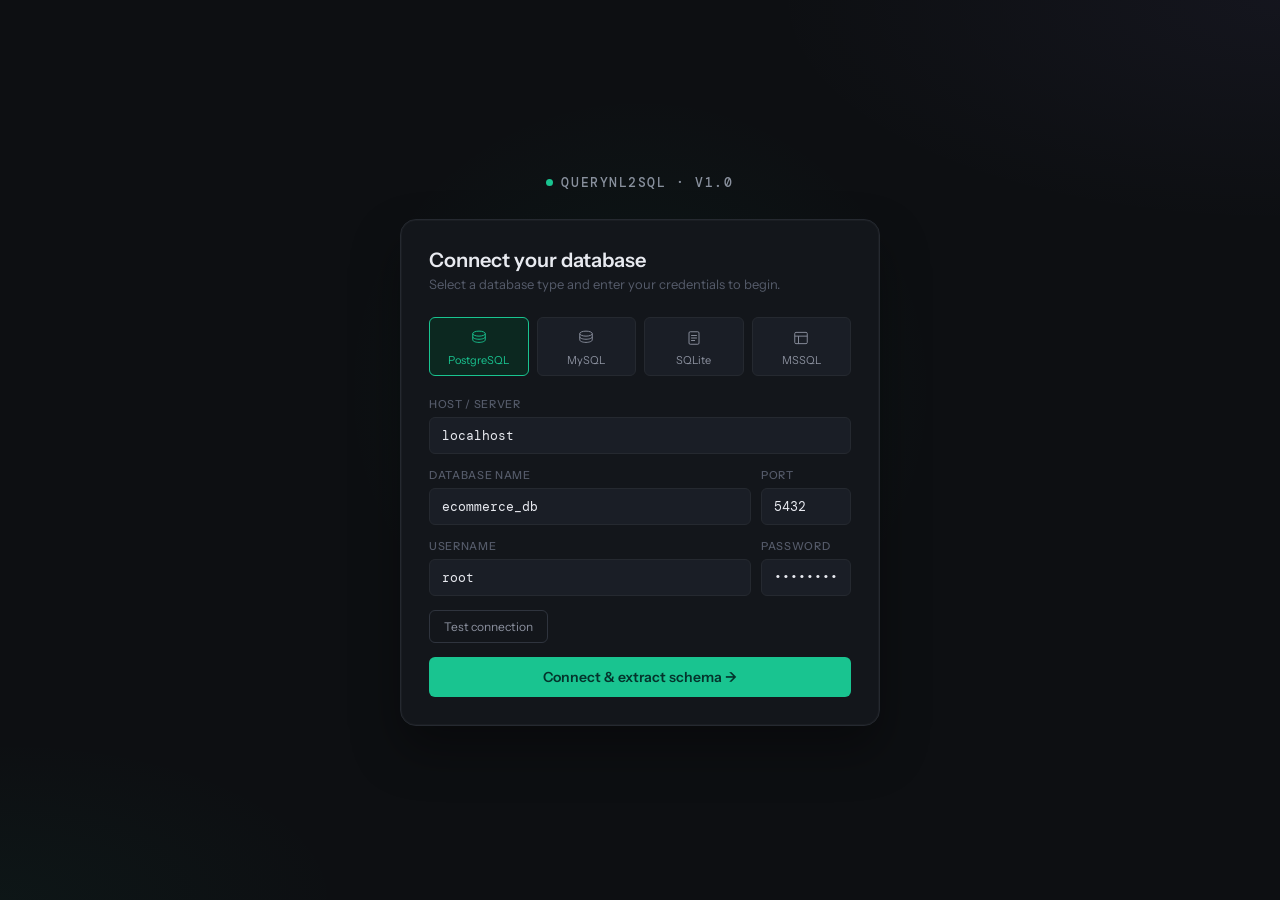
<file: frontend/querynl2sql (1).html>
<!DOCTYPE html>
<html lang="en">
<head>
<meta charset="UTF-8"/>
<meta name="viewport" content="width=device-width, initial-scale=1.0"/>
<meta name="theme-color" content="#0d0f12"/>
<title>QueryNL2SQL</title>
<link href="https://fonts.googleapis.com/css2?family=DM+Mono:ital,wght@0,300;0,400;0,500;1,400&family=Instrument+Sans:wght@400;500;600&display=swap" rel="stylesheet"/>
<style>
  :root {
    --bg:       #0d0f12;
    --surface:  #13161b;
    --surface2: #1a1e26;
    --border:   #252930;
    --border2:  #2f343e;
    --teal:     #19c490;
    --teal-dim: #0f7a59;
    --teal-bg:  #0c2820;
    --purple:   #9b87f5;
    --purple-bg:#1a1630;
    --text:     #e8eaf0;
    --text2:    #8b909e;
    --text3:    #555b6a;
    --amber:    #f0c060;
    --amber-bg: #221c0a;
    --red:      #f06060;
    --red-bg:   #200f0f;
    --mono:     'DM Mono', monospace;
    --sans:     'Instrument Sans', sans-serif;
    --radius:   10px;
    --radius-sm:6px;
  }
  *, *::before, *::after { box-sizing: border-box; margin: 0; padding: 0; }
  html, body { height: 100%; background: var(--bg); color: var(--text); font-family: var(--sans); font-size: 14px; }
  html { scroll-behavior: smooth; }
  button { cursor: pointer; font-family: var(--sans); }
  input, select, textarea { font-family: var(--mono); }
  :focus-visible {
    outline: 2px solid var(--teal);
    outline-offset: 2px;
  }
  button:focus:not(:focus-visible), input:focus:not(:focus-visible), textarea:focus:not(:focus-visible) {
    outline: none;
  }

  /* Themed scrollbars */
  * { scrollbar-width: thin; scrollbar-color: var(--border2) var(--surface2); }
  *::-webkit-scrollbar { width: 8px; height: 8px; }
  *::-webkit-scrollbar-track { background: var(--surface2); border-radius: 4px; }
  *::-webkit-scrollbar-thumb { background: var(--border2); border-radius: 4px; }
  *::-webkit-scrollbar-thumb:hover { background: var(--text3); }

  @media (prefers-reduced-motion: reduce) {
    html { scroll-behavior: auto; }
    .fade-in, .fade-in-2, .fade-in-3, .fade-in-4, .fade-in-5 { animation: none !important; opacity: 1 !important; transform: none !important; }
    .conn-card { animation: none !important; opacity: 1 !important; transform: none !important; }
    .tbl-chip:hover, .schema-card:hover { transform: none; }
  }

  /* ───── SCREENS ───── */
  .screen { display: none; height: 100vh; }
  .screen.active { display: flex; }

  /* ══════════════════════════════════════
     SCREEN 1 — DB CONNECT
  ══════════════════════════════════════ */
  #s-connect {
    align-items: center;
    justify-content: center;
    flex-direction: column;
    gap: 2rem;
    background: var(--bg);
    position: relative;
    overflow: hidden;
  }
  #s-connect::before {
    content: '';
    position: absolute;
    width: 600px; height: 600px;
    border-radius: 50%;
    background: radial-gradient(circle, rgba(25,196,144,0.06) 0%, transparent 70%);
    top: 50%; left: 50%;
    transform: translate(-50%, -60%);
    pointer-events: none;
  }
  #s-connect::after {
    content: '';
    position: absolute;
    inset: 0;
    background:
      radial-gradient(ellipse 80% 50% at 100% 0%, rgba(155,135,245,0.05) 0%, transparent 50%),
      radial-gradient(ellipse 60% 40% at 0% 100%, rgba(25,196,144,0.04) 0%, transparent 45%);
    pointer-events: none;
  }
  .brand {
    font-family: var(--mono);
    font-size: 13px;
    font-weight: 500;
    color: var(--text2);
    letter-spacing: .12em;
    text-transform: uppercase;
    display: flex; align-items: center; gap: 8px;
  }
  .brand-dot { width: 7px; height: 7px; border-radius: 50%; background: var(--teal); }

  .conn-card {
    background: var(--surface);
    border: 1px solid var(--border);
    border-radius: 16px;
    padding: 2rem;
    width: 100%; max-width: 480px;
    position: relative; z-index: 1;
    box-shadow: 0 24px 48px rgba(0,0,0,.35), 0 0 0 1px rgba(255,255,255,.03) inset;
  }
  .conn-title { font-size: 20px; font-weight: 600; color: var(--text); margin-bottom: 4px; }
  .conn-sub   { font-size: 13px; color: var(--text3); margin-bottom: 1.75rem; }

  .db-grid { display: grid; grid-template-columns: repeat(4, 1fr); gap: 8px; margin-bottom: 1.5rem; }
  .db-btn {
    padding: 10px 6px 8px;
    border: 1px solid var(--border);
    border-radius: var(--radius-sm);
    background: var(--surface2);
    color: var(--text2);
    font-size: 11px;
    font-family: var(--sans);
    text-align: center;
    transition: all .15s;
    display: flex; flex-direction: column; align-items: center; gap: 5px;
  }
  .db-btn svg { width: 20px; height: 20px; }
  .db-btn:hover { border-color: var(--border2); color: var(--text); }
  .db-btn.active { border-color: var(--teal); background: var(--teal-bg); color: var(--teal); }

  .field { margin-bottom: 1rem; }
  .field label { display: block; font-size: 11px; font-weight: 500; color: var(--text3); letter-spacing: .06em; text-transform: uppercase; margin-bottom: 6px; }
  .field input {
    width: 100%; padding: 9px 12px;
    background: var(--surface2); border: 1px solid var(--border);
    border-radius: var(--radius-sm); color: var(--text); font-size: 13px;
    outline: none; transition: border-color .15s;
  }
  .field input:focus { border-color: var(--teal); }
  .field input::placeholder { color: var(--text3); }
  .two-col { display: grid; grid-template-columns: 1fr 90px; gap: 10px; }

  .test-row { display: flex; align-items: center; gap: 10px; margin-bottom: 1rem; }
  .test-btn {
    padding: 8px 14px; border: 1px solid var(--border2);
    border-radius: var(--radius-sm); background: transparent;
    color: var(--text2); font-size: 12px; transition: all .15s;
  }
  .test-btn:hover { border-color: var(--teal); color: var(--teal); }
  .conn-status {
    display: none; align-items: center; gap: 6px;
    font-size: 12px; color: var(--teal); font-family: var(--mono);
  }
  .conn-status.err { color: var(--red); }
  .conn-status.show { display: flex; }
  .status-dot { width: 6px; height: 6px; border-radius: 50%; background: currentColor; }
  @keyframes blink { 0%,100%{opacity:1} 50%{opacity:.3} }
  .status-dot.pulse { animation: blink 1.2s infinite; }

  .connect-btn {
    width: 100%; padding: 11px;
    background: var(--teal); color: #04342C;
    border: none; border-radius: var(--radius-sm);
    font-size: 14px; font-weight: 600; font-family: var(--sans);
    transition: background .15s;
  }
  .connect-btn:hover { background: #15b080; }

  /* ══════════════════════════════════════
     SCREEN 2 — LOADING
  ══════════════════════════════════════ */
  #s-loading {
    flex-direction: column;
    align-items: center; justify-content: center; gap: 2rem;
    background: var(--bg);
  }
  .loading-title { font-size: 16px; font-weight: 500; color: var(--text); }
  .loading-sub   { font-size: 13px; color: var(--text2); font-family: var(--mono); }
  .pipeline-progress { display: flex; flex-direction: column; gap: 10px; width: 320px; }
  .pp-step {
    display: flex; align-items: center; gap: 12px;
    padding: 10px 14px; border-radius: var(--radius-sm);
    border: 1px solid var(--border);
    background: var(--surface);
    font-size: 13px; color: var(--text3);
    transition: all .4s;
  }
  .pp-step.done  { border-color: var(--teal-dim); color: var(--teal); background: var(--teal-bg); }
  .pp-step.doing { border-color: var(--border2); color: var(--text); }
  .pp-icon { width: 16px; height: 16px; flex-shrink: 0; }
  .spinner {
    width: 16px; height: 16px; border-radius: 50%;
    border: 2px solid var(--border2); border-top-color: var(--teal);
    animation: spin .7s linear infinite; flex-shrink: 0;
  }
  @keyframes spin { to { transform: rotate(360deg); } }

  /* ══════════════════════════════════════
     SCREEN 3 — MAIN APP
  ══════════════════════════════════════ */
  #s-app { flex-direction: column; }

  /* TOPBAR */
  .topbar {
    display: flex; align-items: center; gap: 0;
    height: 48px; padding: 0 1.25rem;
    background: var(--surface); border-bottom: 1px solid var(--border);
    flex-shrink: 0;
  }
  .topbar-logo {
    font-family: var(--mono); font-size: 13px; font-weight: 500;
    color: var(--text); letter-spacing: .05em; margin-right: 1.5rem;
    display: flex; align-items: center; gap: 7px;
  }
  .topbar-logo .tl { color: var(--teal); }
  .nav-pills {
    display: flex; gap: 0; padding: 3px;
    background: var(--bg);
    border: 1px solid var(--border);
    border-radius: 8px;
  }
  .nav-pill {
    padding: 5px 14px; border-radius: 6px; font-size: 12px;
    font-weight: 500; color: var(--text2); border: none;
    background: transparent; transition: background .15s, color .15s; font-family: var(--sans);
  }
  .nav-pill:hover { color: var(--text); }
  .nav-pill.active { background: var(--surface2); color: var(--text); box-shadow: 0 1px 2px rgba(0,0,0,.2); }
  .topbar-right { margin-left: auto; display: flex; align-items: center; gap: 10px; }
  .db-badge {
    display: flex; align-items: center; gap: 6px;
    font-size: 11px; color: var(--text2); font-family: var(--mono);
    padding: 4px 10px; border: 1px solid var(--border);
    border-radius: 99px; background: var(--surface2);
  }
  .db-badge .dot { width: 6px; height: 6px; border-radius: 50%; background: var(--teal); }
  .disc-btn {
    font-size: 11px; color: var(--text3); padding: 4px 10px;
    border: 1px solid var(--border); border-radius: 6px;
    background: transparent; font-family: var(--sans);
    transition: all .15s;
  }
  .disc-btn:hover { border-color: var(--red); color: var(--red); }

  /* APP BODY */
  .app-body { display: grid; grid-template-columns: 220px 1fr; flex: 1; overflow: hidden; }

  /* SIDEBAR */
  .sidebar {
    border-right: 1px solid var(--border);
    background: var(--surface);
    display: flex; flex-direction: column;
    overflow-y: auto;
  }
  .side-section { padding: 1rem; border-bottom: 1px solid var(--border); }
  .side-section:last-child { border-bottom: none; flex: 1; }
  .side-label {
    font-size: 10px; letter-spacing: .1em; text-transform: uppercase;
    color: var(--text3); font-family: var(--mono); margin-bottom: 10px;
  }
  .pipe-list { display: flex; flex-direction: column; gap: 4px; }
  .pipe-li {
    display: flex; align-items: center; gap: 8px;
    font-size: 12px; padding: 6px 8px; border-radius: var(--radius-sm);
    color: var(--text3);
  }
  .pipe-li.done  { color: var(--teal); }
  .pipe-li.now   { color: var(--text); font-weight: 500; background: var(--surface2); }
  .pipe-li .pip-dot { width: 6px; height: 6px; border-radius: 50%; background: currentColor; flex-shrink:0; }

  .hist-list { display: flex; flex-direction: column; gap: 2px; }
  .hist-li {
    display: flex; align-items: flex-start; gap: 6px;
    padding: 7px 8px; border-radius: var(--radius-sm);
    font-size: 12px; color: var(--text2); cursor: pointer;
    transition: all .12s; line-height: 1.4;
  }
  .hist-li:hover { background: var(--surface2); color: var(--text); }
  .hist-li.active { background: var(--surface2); color: var(--text); border-left: 2px solid var(--teal); border-radius: 0 var(--radius-sm) var(--radius-sm) 0; }
  .htag {
    font-size: 9px; font-family: var(--mono); padding: 2px 5px;
    border-radius: 3px; font-weight: 500; flex-shrink: 0; margin-top: 1px;
  }
  .htag.srd { background: var(--teal-bg); color: var(--teal); }
  .htag.mrd { background: var(--purple-bg); color: var(--purple); }

  /* MAIN PANEL */
  .main-panel { display: flex; flex-direction: column; overflow: hidden; }

  /* PIPELINE BAR */
  .pipe-bar {
    display: flex; align-items: center; flex-shrink: 0;
    padding: 8px 1.25rem; border-bottom: 1px solid var(--border);
    background: var(--surface); gap: 0; overflow-x: auto;
  }
  .pb-step { display: flex; align-items: center; gap: 5px; font-size: 11px; font-family: var(--mono); color: var(--text3); white-space: nowrap; }
  .pb-step.done { color: var(--teal); }
  .pb-step.now  { color: var(--text); font-weight: 500; }
  .pb-dot { width: 5px; height: 5px; border-radius: 50%; background: currentColor; }
  .pb-arr { color: var(--border2); margin: 0 8px; font-size: 12px; }

  /* CONTENT */
  .content { flex: 1; overflow-y: auto; padding: 1.25rem; display: flex; flex-direction: column; gap: 1.25rem; }

  .sec-label-sm {
    font-size: 10px; letter-spacing: .1em; text-transform: uppercase;
    color: var(--text3); font-family: var(--mono); margin-bottom: 8px;
  }

  /* QUERY BUBBLE */
  .query-bubble {
    background: var(--surface2); border: 1px solid var(--border);
    border-radius: var(--radius); padding: 1rem;
  }
  .query-text { font-size: 15px; color: var(--text); line-height: 1.5; font-family: var(--sans); }
  .chip-row { display: flex; align-items: center; gap: 8px; flex-wrap: wrap; margin-top: 10px; }
  .chip {
    font-size: 11px; font-family: var(--mono); padding: 3px 9px;
    border-radius: 99px; font-weight: 500;
  }
  .chip.srd { background: var(--teal-bg); color: var(--teal); border: 1px solid var(--teal-dim); }
  .chip.mrd { background: var(--purple-bg); color: var(--purple); border: 1px solid #3d2f8a; }
  .chip.note { background: transparent; border: 1px solid var(--border); color: var(--text3); font-weight: 400; }

  /* TABLES MATCHED */
  .tables-wrap { display: flex; flex-wrap: wrap; gap: 8px; }
  .tbl-chip {
    background: var(--surface2); border: 1px solid var(--border);
    border-radius: var(--radius-sm); padding: 8px 12px;
    display: flex; flex-direction: column; gap: 3px;
    transition: border-color .15s, transform .15s, box-shadow .15s;
  }
  .tbl-chip:hover {
    border-color: var(--border2);
    transform: translateY(-1px);
    box-shadow: 0 4px 12px rgba(0,0,0,.2);
  }
  .tbl-name { font-size: 12px; font-weight: 500; color: var(--amber); font-family: var(--mono); }
  .tbl-cols { font-size: 11px; color: var(--text3); font-family: var(--mono); }

  /* SQL BOX */
  .sql-wrap { position: relative; }
  .sql-box {
    background: #080c0b; border: 1px solid var(--teal-dim);
    border-radius: var(--radius); padding: 1.1rem 1.25rem;
    overflow-x: auto;
  }
  .sql-box pre { font-family: var(--mono); font-size: 12.5px; line-height: 1.85; color: #9FE1CB; white-space: pre; }
  .kw   { color: #5DCAA5; font-weight: 500; }
  .tname{ color: #FAC775; }
  .val  { color: #F5C4B3; }
  .cmt  { color: #3a5a50; }
  .copy-btn {
    position: absolute; top: 10px; right: 10px;
    font-size: 11px; padding: 4px 10px; border-radius: var(--radius-sm);
    background: rgba(255,255,255,.06); color: #9FE1CB;
    border: 1px solid rgba(255,255,255,.1); font-family: var(--mono);
    transition: all .15s;
  }
  .copy-btn:hover { background: rgba(255,255,255,.12); }

  /* RESULTS */
  .res-wrap { border: 1px solid var(--border); border-radius: var(--radius); overflow: hidden; }
  .res-table { width: 100%; border-collapse: collapse; font-family: var(--mono); }
  .res-table th {
    background: var(--surface2); border-bottom: 1px solid var(--border);
    padding: 7px 12px; text-align: left; font-size: 10px; font-weight: 500;
    color: var(--text3); text-transform: uppercase; letter-spacing: .08em;
  }
  .res-table td { padding: 8px 12px; border-bottom: 1px solid var(--border); font-size: 12.5px; color: var(--text); }
  .res-table tr:last-child td { border-bottom: none; }
  .res-table tr:hover td { background: var(--surface2); }
  .ok { color: var(--teal); }

  /* INPUT BAR */
  .input-bar {
    padding: 1rem 1.25rem; border-top: 1px solid var(--border);
    background: var(--surface); display: flex; gap: 10px; align-items: flex-end;
    flex-shrink: 0;
  }
  .nl-wrap { flex: 1; position: relative; }
  .nl-input {
    width: 100%; padding: 10px 14px; padding-right: 40px;
    background: var(--surface2); border: 1px solid var(--border);
    border-radius: var(--radius-sm); color: var(--text); font-size: 13px;
    font-family: var(--sans); outline: none; resize: none; min-height: 40px;
    transition: border-color .15s; line-height: 1.5;
  }
  .nl-input:focus { border-color: var(--teal); }
  .nl-input::placeholder { color: var(--text3); }
  .run-btn {
    padding: 10px 20px; background: var(--teal); color: #04342C;
    border: none; border-radius: var(--radius-sm); font-size: 13px;
    font-weight: 600; font-family: var(--sans); white-space: nowrap;
    transition: background .15s;
  }
  .run-btn:hover { background: #15b080; }

  /* ══ SCHEMA TAB ══ */
  .schema-content { padding: 1.25rem; overflow-y: auto; flex: 1; display: flex; flex-direction: column; gap: 1rem; }
  .schema-header { display: flex; align-items: center; justify-content: space-between; }
  .schema-title { font-size: 15px; font-weight: 600; color: var(--text); }
  .schema-meta { font-size: 12px; color: var(--text3); font-family: var(--mono); }
  .schema-grid { display: grid; grid-template-columns: repeat(auto-fill, minmax(280px, 1fr)); gap: 10px; }
  .schema-card {
    background: var(--surface); border: 1px solid var(--border);
    border-radius: var(--radius); overflow: hidden;
    transition: border-color .15s, box-shadow .15s;
  }
  .schema-card:hover {
    border-color: var(--border2);
    box-shadow: 0 8px 24px rgba(0,0,0,.25);
  }
  .schema-card-head {
    padding: 10px 14px; border-bottom: 1px solid var(--border);
    display: flex; align-items: center; gap: 8px;
    background: var(--surface2);
  }
  .schema-tname { font-size: 13px; font-weight: 500; color: var(--amber); font-family: var(--mono); }
  .schema-cnt { font-size: 11px; color: var(--text3); }
  .schema-cols-list { padding: 10px 14px; display: flex; flex-direction: column; gap: 4px; }
  .schema-col-row { display: flex; align-items: center; justify-content: space-between; font-size: 11px; font-family: var(--mono); }
  .schema-col-name { color: var(--text2); }
  .schema-col-type { color: var(--text3); }
  .pk-tag {
    font-size: 9px; padding: 1px 5px; border-radius: 3px;
    background: var(--teal-bg); color: var(--teal); border: 1px solid var(--teal-dim);
    font-family: var(--mono);
  }
  .fk-tag {
    font-size: 9px; padding: 1px 5px; border-radius: 3px;
    background: var(--purple-bg); color: var(--purple); border: 1px solid #3d2f8a;
    font-family: var(--mono);
  }

  /* ══ TAB PANELS ══ */
  .tab-panel { display: none; flex: 1; overflow: hidden; flex-direction: column; }
  .tab-panel.active { display: flex; }

  /* animations */
  @keyframes fadeUp { from{opacity:0;transform:translateY(8px)} to{opacity:1;transform:translateY(0)} }
  .fade-in { animation: fadeUp .35s ease forwards; }
  .fade-in-2 { animation: fadeUp .35s .1s ease both; }
  .fade-in-3 { animation: fadeUp .35s .2s ease both; }
  .fade-in-4 { animation: fadeUp .35s .3s ease both; }
  .fade-in-5 { animation: fadeUp .35s .4s ease both; }
</style>
</head>
<body>

<!-- ═══════════════════════════════════════
     SCREEN 1 — DATABASE CONNECTION
════════════════════════════════════════ -->
<div id="s-connect" class="screen active">
  <div class="brand"><span class="brand-dot"></span> QueryNL2SQL · v1.0</div>

  <div class="conn-card fade-in">
    <div class="conn-title">Connect your database</div>
    <div class="conn-sub">Select a database type and enter your credentials to begin.</div>

    <div class="db-grid">
      <button class="db-btn active" onclick="selectDB(this,'postgresql','5432')">
        <svg viewBox="0 0 32 32" fill="none">
          <ellipse cx="16" cy="9" rx="10" ry="4" stroke="#19c490" stroke-width="1.5"/>
          <path d="M6 9v10c0 2.2 4.5 4 10 4s10-1.8 10-4V9" stroke="#19c490" stroke-width="1.5"/>
          <path d="M6 14c0 2.2 4.5 4 10 4s10-1.8 10-4" stroke="#19c490" stroke-width="1.5"/>
        </svg>
        PostgreSQL
      </button>
      <button class="db-btn" onclick="selectDB(this,'mysql','3306')">
        <svg viewBox="0 0 32 32" fill="none">
          <ellipse cx="16" cy="9" rx="10" ry="4" stroke="#8b909e" stroke-width="1.5"/>
          <path d="M6 9v10c0 2.2 4.5 4 10 4s10-1.8 10-4V9" stroke="#8b909e" stroke-width="1.5"/>
          <path d="M6 14c0 2.2 4.5 4 10 4s10-1.8 10-4" stroke="#8b909e" stroke-width="1.5"/>
        </svg>
        MySQL
      </button>
      <button class="db-btn" onclick="selectDB(this,'sqlite','')">
        <svg viewBox="0 0 32 32" fill="none">
          <rect x="8" y="6" width="16" height="20" rx="2" stroke="#8b909e" stroke-width="1.5"/>
          <path d="M12 12h8M12 16h8M12 20h5" stroke="#8b909e" stroke-width="1.5" stroke-linecap="round"/>
        </svg>
        SQLite
      </button>
      <button class="db-btn" onclick="selectDB(this,'mssql','1433')">
        <svg viewBox="0 0 32 32" fill="none">
          <rect x="6" y="7" width="20" height="18" rx="2" stroke="#8b909e" stroke-width="1.5"/>
          <path d="M6 13h20M12 13v12" stroke="#8b909e" stroke-width="1.5"/>
        </svg>
        MSSQL
      </button>
    </div>

    <div class="field" id="field-host">
      <label>Host / server</label>
      <input type="text" id="inp-host" value="localhost" placeholder="e.g. 127.0.0.1 or db.myserver.com"/>
    </div>
    <div class="two-col">
      <div class="field">
        <label>Database name</label>
        <input type="text" id="inp-dbname" value="ecommerce_db" placeholder="my_database"/>
      </div>
      <div class="field" id="field-port">
        <label>Port</label>
        <input type="text" id="inp-port" value="5432" placeholder="5432"/>
      </div>
    </div>
    <div class="two-col">
      <div class="field">
        <label>Username</label>
        <input type="text" id="inp-user" value="root" placeholder="db_user"/>
      </div>
      <div class="field">
        <label>Password</label>
        <input type="password" id="inp-pass" value="password123" placeholder="••••••••"/>
      </div>
    </div>

    <div class="test-row">
      <button class="test-btn" onclick="testConn()">Test connection</button>
      <div class="conn-status" id="conn-status">
        <span class="status-dot pulse"></span>
        <span id="conn-msg">Connected successfully</span>
      </div>
    </div>

    <button class="connect-btn" onclick="goLoading()">Connect &amp; extract schema →</button>
  </div>
</div>

<!-- ═══════════════════════════════════════
     SCREEN 2 — LOADING / PIPELINE INIT
════════════════════════════════════════ -->
<div id="s-loading" class="screen">
  <div class="loading-title">Initialising pipeline</div>
  <div class="loading-sub" id="loading-sub">Connecting to ecommerce_db…</div>
  <div class="pipeline-progress" style="margin-top:1.5rem" id="pp-steps">
    <div class="pp-step" id="pp1">
      <div class="spinner" id="sp1"></div>
      <span>Connecting to database</span>
    </div>
    <div class="pp-step" id="pp2">
      <svg class="pp-icon" viewBox="0 0 16 16" fill="none"><circle cx="8" cy="8" r="6" stroke="#555b6a" stroke-width="1.5"/></svg>
      <span>Extracting schema</span>
    </div>
    <div class="pp-step" id="pp3">
      <svg class="pp-icon" viewBox="0 0 16 16" fill="none"><circle cx="8" cy="8" r="6" stroke="#555b6a" stroke-width="1.5"/></svg>
      <span>Generating embeddings</span>
    </div>
    <div class="pp-step" id="pp4">
      <svg class="pp-icon" viewBox="0 0 16 16" fill="none"><circle cx="8" cy="8" r="6" stroke="#555b6a" stroke-width="1.5"/></svg>
      <span>Building vector index</span>
    </div>
    <div class="pp-step" id="pp5">
      <svg class="pp-icon" viewBox="0 0 16 16" fill="none"><circle cx="8" cy="8" r="6" stroke="#555b6a" stroke-width="1.5"/></svg>
      <span>Pipeline ready</span>
    </div>
  </div>
</div>

<!-- ═══════════════════════════════════════
     SCREEN 3 — MAIN APP
════════════════════════════════════════ -->
<div id="s-app" class="screen">

  <!-- TOPBAR -->
  <div class="topbar">
    <div class="topbar-logo">Query<span class="tl">NL2SQL</span></div>
    <div class="nav-pills">
      <button class="nav-pill active" onclick="switchTab('query', this)">Query workspace</button>
      <button class="nav-pill" onclick="switchTab('schema', this)">Schema explorer</button>
    </div>
    <div class="topbar-right">
      <div class="db-badge"><span class="dot"></span><span id="topbar-db">ecommerce_db · PostgreSQL</span></div>
      <button class="disc-btn" onclick="disconnect()">Disconnect</button>
    </div>
  </div>

  <!-- APP BODY -->
  <div class="app-body">

    <!-- SIDEBAR -->
    <div class="sidebar">
      <div class="side-section">
        <div class="side-label">Pipeline status</div>
        <div class="pipe-list">
          <div class="pipe-li done"><span class="pip-dot"></span>Schema extracted</div>
          <div class="pipe-li done"><span class="pip-dot"></span>Embeddings built</div>
          <div class="pipe-li done"><span class="pip-dot"></span>Query classified</div>
          <div class="pipe-li done"><span class="pip-dot"></span>Tables matched</div>
          <div class="pipe-li now"><span class="pip-dot"></span>SQL generated</div>
        </div>
      </div>
      <div class="side-section" style="flex:1">
        <div class="side-label">Query history</div>
        <div class="hist-list" id="hist-list">
          <div class="hist-li active" onclick="loadHistory(this,0)">
            <span class="htag srd">SRD</span>Welcome to QueryNL2SQL!
          </div>
        </div>
      </div>
    </div>

    <!-- RIGHT PANEL -->
    <div style="display:flex;flex-direction:column;overflow:hidden;flex:1">

      <!-- QUERY TAB -->
      <div class="tab-panel active" id="tab-query">
        <div class="pipe-bar">
          <div class="pb-step done"><span class="pb-dot"></span>Extracted</div>
          <span class="pb-arr">→</span>
          <div class="pb-step done"><span class="pb-dot"></span>Embedded</div>
          <span class="pb-arr">→</span>
          <div class="pb-step done"><span class="pb-dot"></span>Classified</div>
          <span class="pb-arr">→</span>
          <div class="pb-step done"><span class="pb-dot"></span>Tables matched</div>
          <span class="pb-arr">→</span>
          <div class="pb-step now"><span class="pb-dot"></span>SQL generated</div>
        </div>

        <div class="content" id="query-content">

          <!-- NL QUERY -->
          <div class="fade-in">
            <div class="sec-label-sm">Natural language query</div>
            <div class="query-bubble">
              <div class="query-text" id="q-text">What was the total revenue for last month?</div>
              <div class="chip-row">
                <div class="chip srd" id="q-type-chip">SRD — single-round query</div>
                <div class="chip note" id="q-note">Standalone · no prior context needed</div>
              </div>
            </div>
          </div>

          <!-- TABLES MATCHED -->
          <div class="fade-in-2">
            <div class="sec-label-sm">Relevant tables &amp; columns matched</div>
            <div class="tables-wrap" id="tables-matched">
              <div class="tbl-chip">
                <div class="tbl-name">orders</div>
                <div class="tbl-cols">order_id, created_at, total_amount, status, region</div>
              </div>
              <div class="tbl-chip">
                <div class="tbl-name">payments</div>
                <div class="tbl-cols">payment_id, order_id, payment_date, amount, status</div>
              </div>
              <div class="tbl-chip">
                <div class="tbl-name">customers</div>
                <div class="tbl-cols">customer_id, name, email</div>
              </div>
            </div>
          </div>

          <!-- GENERATED SQL -->
          <div class="fade-in-3">
            <div class="sec-label-sm">Generated SQL</div>
            <div class="sql-wrap">
              <button class="copy-btn" style="right: 70px;" onclick="executeSQL()">Execute</button>
              <button class="copy-btn" onclick="copySQL()">copy</button>
              <div class="sql-box">
                <pre id="sql-display"><span class="kw">SELECT</span>
  <span class="kw">SUM</span>(p.amount) <span class="kw">AS</span> total_revenue
<span class="kw">FROM</span>   <span class="tname">orders</span> o
<span class="kw">JOIN</span>   <span class="tname">payments</span> p <span class="kw">ON</span> o.order_id = p.order_id
<span class="kw">WHERE</span>
  p.status       = <span class="val">'completed'</span>
  <span class="kw">AND</span> p.payment_date >= <span class="val">DATE_TRUNC</span>(<span class="val">'month'</span>, CURRENT_DATE - <span class="val">INTERVAL</span> <span class="val">'1 month'</span>)
  <span class="kw">AND</span> p.payment_date &lt;  <span class="val">DATE_TRUNC</span>(<span class="val">'month'</span>, CURRENT_DATE);</pre>
              </div>
            </div>
          </div>

          <!-- RESULTS -->
          <div class="fade-in-4">
            <div class="sec-label-sm">Query results</div>
            <div class="res-wrap">
              <table class="res-table" id="res-table">
                <thead>
                  <tr>
                    <th>total_revenue</th>
                    <th>currency</th>
                    <th>period</th>
                    <th>status</th>
                  </tr>
                </thead>
                <tbody id="res-body">
                  <tr>
                    <td>₹ 4,82,310.00</td>
                    <td>INR</td>
                    <td>March 2026</td>
                    <td class="ok">completed</td>
                  </tr>
                </tbody>
              </table>
            </div>
          </div>

        </div><!-- /content -->

        <!-- INPUT BAR -->
        <div class="input-bar">
          <div class="nl-wrap">
            <textarea class="nl-input" id="nl-input" rows="1"
              placeholder="Ask a question in plain English… e.g. 'Show me total orders per customer'"
              onkeydown="handleKey(event)"></textarea>
          </div>
          <button class="run-btn" onclick="runQuery()">Run query ↵</button>
        </div>
      </div>

      <!-- SCHEMA TAB -->
      <div class="tab-panel" id="tab-schema">
        <div class="schema-content">
          <div class="schema-header">
            <div class="schema-title">Schema explorer</div>
            <div class="schema-meta" id="schema-meta">ecommerce_db · PostgreSQL · 12 tables</div>
          </div>
          <div class="schema-grid" id="schema-grid">

            <div class="schema-card">
              <div class="schema-card-head">
                <div class="schema-tname">orders</div>
                <div class="schema-cnt">6 columns</div>
              </div>
              <div class="schema-cols-list">
                <div class="schema-col-row"><span class="schema-col-name">order_id</span><div style="display:flex;gap:4px;align-items:center"><span class="pk-tag">PK</span><span class="schema-col-type">INT</span></div></div>
                <div class="schema-col-row"><span class="schema-col-name">customer_id</span><div style="display:flex;gap:4px;align-items:center"><span class="fk-tag">FK</span><span class="schema-col-type">INT</span></div></div>
                <div class="schema-col-row"><span class="schema-col-name">created_at</span><span class="schema-col-type">TIMESTAMP</span></div>
                <div class="schema-col-row"><span class="schema-col-name">total_amount</span><span class="schema-col-type">DECIMAL</span></div>
                <div class="schema-col-row"><span class="schema-col-name">status</span><span class="schema-col-type">VARCHAR</span></div>
                <div class="schema-col-row"><span class="schema-col-name">region</span><span class="schema-col-type">VARCHAR</span></div>
              </div>
            </div>

            <div class="schema-card">
              <div class="schema-card-head">
                <div class="schema-tname">payments</div>
                <div class="schema-cnt">5 columns</div>
              </div>
              <div class="schema-cols-list">
                <div class="schema-col-row"><span class="schema-col-name">payment_id</span><div style="display:flex;gap:4px;align-items:center"><span class="pk-tag">PK</span><span class="schema-col-type">INT</span></div></div>
                <div class="schema-col-row"><span class="schema-col-name">order_id</span><div style="display:flex;gap:4px;align-items:center"><span class="fk-tag">FK</span><span class="schema-col-type">INT</span></div></div>
                <div class="schema-col-row"><span class="schema-col-name">payment_date</span><span class="schema-col-type">TIMESTAMP</span></div>
                <div class="schema-col-row"><span class="schema-col-name">amount</span><span class="schema-col-type">DECIMAL</span></div>
                <div class="schema-col-row"><span class="schema-col-name">status</span><span class="schema-col-type">VARCHAR</span></div>
              </div>
            </div>

            <div class="schema-card">
              <div class="schema-card-head">
                <div class="schema-tname">customers</div>
                <div class="schema-cnt">5 columns</div>
              </div>
              <div class="schema-cols-list">
                <div class="schema-col-row"><span class="schema-col-name">customer_id</span><div style="display:flex;gap:4px;align-items:center"><span class="pk-tag">PK</span><span class="schema-col-type">INT</span></div></div>
                <div class="schema-col-row"><span class="schema-col-name">name</span><span class="schema-col-type">VARCHAR</span></div>
                <div class="schema-col-row"><span class="schema-col-name">email</span><span class="schema-col-type">VARCHAR</span></div>
                <div class="schema-col-row"><span class="schema-col-name">phone</span><span class="schema-col-type">VARCHAR</span></div>
                <div class="schema-col-row"><span class="schema-col-name">created_at</span><span class="schema-col-type">TIMESTAMP</span></div>
              </div>
            </div>

            <div class="schema-card">
              <div class="schema-card-head">
                <div class="schema-tname">products</div>
                <div class="schema-cnt">6 columns</div>
              </div>
              <div class="schema-cols-list">
                <div class="schema-col-row"><span class="schema-col-name">product_id</span><div style="display:flex;gap:4px;align-items:center"><span class="pk-tag">PK</span><span class="schema-col-type">INT</span></div></div>
                <div class="schema-col-row"><span class="schema-col-name">name</span><span class="schema-col-type">VARCHAR</span></div>
                <div class="schema-col-row"><span class="schema-col-name">category</span><span class="schema-col-type">VARCHAR</span></div>
                <div class="schema-col-row"><span class="schema-col-name">price</span><span class="schema-col-type">DECIMAL</span></div>
                <div class="schema-col-row"><span class="schema-col-name">stock_qty</span><span class="schema-col-type">INT</span></div>
                <div class="schema-col-row"><span class="schema-col-name">supplier_id</span><div style="display:flex;gap:4px;align-items:center"><span class="fk-tag">FK</span><span class="schema-col-type">INT</span></div></div>
              </div>
            </div>

            <div class="schema-card">
              <div class="schema-card-head">
                <div class="schema-tname">order_items</div>
                <div class="schema-cnt">5 columns</div>
              </div>
              <div class="schema-cols-list">
                <div class="schema-col-row"><span class="schema-col-name">item_id</span><div style="display:flex;gap:4px;align-items:center"><span class="pk-tag">PK</span><span class="schema-col-type">INT</span></div></div>
                <div class="schema-col-row"><span class="schema-col-name">order_id</span><div style="display:flex;gap:4px;align-items:center"><span class="fk-tag">FK</span><span class="schema-col-type">INT</span></div></div>
                <div class="schema-col-row"><span class="schema-col-name">product_id</span><div style="display:flex;gap:4px;align-items:center"><span class="fk-tag">FK</span><span class="schema-col-type">INT</span></div></div>
                <div class="schema-col-row"><span class="schema-col-name">quantity</span><span class="schema-col-type">INT</span></div>
                <div class="schema-col-row"><span class="schema-col-name">unit_price</span><span class="schema-col-type">DECIMAL</span></div>
              </div>
            </div>

            <div class="schema-card">
              <div class="schema-card-head">
                <div class="schema-tname">suppliers</div>
                <div class="schema-cnt">4 columns</div>
              </div>
              <div class="schema-cols-list">
                <div class="schema-col-row"><span class="schema-col-name">supplier_id</span><div style="display:flex;gap:4px;align-items:center"><span class="pk-tag">PK</span><span class="schema-col-type">INT</span></div></div>
                <div class="schema-col-row"><span class="schema-col-name">name</span><span class="schema-col-type">VARCHAR</span></div>
                <div class="schema-col-row"><span class="schema-col-name">country</span><span class="schema-col-type">VARCHAR</span></div>
                <div class="schema-col-row"><span class="schema-col-name">contact_email</span><span class="schema-col-type">VARCHAR</span></div>
              </div>
            </div>

          </div>
        </div>
      </div>

    </div><!-- /right panel -->
  </div><!-- /app-body -->
</div><!-- /s-app -->

<script>
/* ── API CONFIG ── */
const API_BASE = 'http://localhost:8000/api';
let sessionId = null;

function escHtml(s) {
  return String(s)
    .replaceAll('&', '&amp;')
    .replaceAll('<', '&lt;')
    .replaceAll('>', '&gt;')
    .replaceAll('"', '&quot;')
    .replaceAll("'", '&#039;');
}

function renderSQL(sql) {
  if (!sql) return '<span class="cmt">-- No SQL generated</span>';
  let x = escHtml(sql);
  const kw = [
    'SELECT','FROM','WHERE','JOIN','LEFT','RIGHT','INNER','OUTER','ON',
    'GROUP BY','ORDER BY','LIMIT','HAVING','WITH','AS','AND','OR','DISTINCT'
  ];
  kw.forEach(k => {
    const re = new RegExp('\\b' + k.replace(' ', '\\s+') + '\\b', 'gi');
    x = x.replace(re, (m) => '<span class="kw">' + m.toUpperCase() + '</span>');
  });
  return x;
}

async function apiPost(path, body) {
  const res = await fetch(API_BASE + path, {
    method: 'POST',
    headers: { 'Content-Type': 'application/json' },
    body: JSON.stringify(body || {})
  });
  const txt = await res.text();
  let json = null;
  try { json = txt ? JSON.parse(txt) : null; } catch (_) {}
  if (!res.ok) {
    const msg = (json && (json.message || json.detail || json.error)) ? JSON.stringify(json) : (txt || ('HTTP ' + res.status));
    throw new Error(msg);
  }
  return json;
}

async function apiGet(path) {
  const res = await fetch(API_BASE + path, { method: 'GET' });
  const txt = await res.text();
  let json = null;
  try { json = txt ? JSON.parse(txt) : null; } catch (_) {}
  if (!res.ok) {
    const msg = (json && (json.message || json.detail || json.error)) ? JSON.stringify(json) : (txt || ('HTTP ' + res.status));
    throw new Error(msg);
  }
  return json;
}

function renderSchemaExplorer(schemaData) {
  const grid = document.getElementById('schema-grid');
  if (!grid) return;
  const tables = Object.keys(schemaData || {});
  if (tables.length === 0) {
    grid.innerHTML = '<div class="schema-card"><div class="schema-card-head"><div class="schema-tname">No schema</div><div class="schema-cnt">0 columns</div></div><div class="schema-cols-list"><div class="schema-col-row"><span class="schema-col-name">No data available</span><span class="schema-col-type">N/A</span></div></div></div>';
    return;
  }

  grid.innerHTML = tables.map(function(tableName){
    const info = schemaData[tableName] || {};
    const columns = Array.isArray(info.columns) ? info.columns : [];
    const pks = new Set(Array.isArray(info.primary_keys) ? info.primary_keys : []);
    const fkCols = new Set(Array.isArray(info.foreign_keys) ? info.foreign_keys.map(f => f.column) : []);
    const colsHtml = columns.map(function(c){
      const colName = c && c.column_name ? String(c.column_name) : '';
      const dataType = c && c.data_type ? String(c.data_type).toUpperCase() : 'UNKNOWN';
      const tag = pks.has(colName)
        ? '<span class="pk-tag">PK</span>'
        : (fkCols.has(colName) ? '<span class="fk-tag">FK</span>' : '');
      return '<div class="schema-col-row"><span class="schema-col-name">' + escHtml(colName) + '</span><div style="display:flex;gap:4px;align-items:center">' + tag + '<span class="schema-col-type">' + escHtml(dataType) + '</span></div></div>';
    }).join('');

    return '<div class="schema-card"><div class="schema-card-head"><div class="schema-tname">' + escHtml(tableName) + '</div><div class="schema-cnt">' + columns.length + ' columns</div></div><div class="schema-cols-list">' + colsHtml + '</div></div>';
  }).join('');
}

/* ── DB TYPE SELECT ── */
var selectedEngine = 'postgresql';
function selectDB(el, engine, port) {
  document.querySelectorAll('.db-btn').forEach(b => {
    b.classList.remove('active');
    b.querySelectorAll('circle,path,rect,ellipse').forEach(s => s.setAttribute('stroke','#8b909e'));
  });
  el.classList.add('active');
  el.querySelectorAll('circle,path,rect,ellipse').forEach(s => s.setAttribute('stroke','#19c490'));
  selectedEngine = engine;
  document.getElementById('inp-port').value = port;
  if (engine === 'sqlite') {
    document.getElementById('inp-host').value = 'local file';
    document.getElementById('inp-dbname').value = 'database.db';
    document.getElementById('inp-user').value = '';
    document.getElementById('inp-pass').value = '';
  } else {
    document.getElementById('inp-host').value = 'localhost';
    document.getElementById('inp-dbname').value = 'ecommerce_db';
    document.getElementById('inp-user').value = 'root';
  }
}

/* ── TEST CONNECTION ── */
async function testConn() {
  var s = document.getElementById('conn-status');
  var m = document.getElementById('conn-msg');
  s.classList.remove('err');
  m.textContent = 'Testing connection…';
  s.classList.add('show');

  const payload = {
    engine: selectedEngine,
    host: document.getElementById('inp-host').value,
    port: Number(document.getElementById('inp-port').value || 0) || null,
    database: document.getElementById('inp-dbname').value,
    username: document.getElementById('inp-user').value,
    password: document.getElementById('inp-pass').value,
  };

  try {
    const out = await apiPost('/connect', payload);
    if (out.ok) {
      s.classList.remove('err');
      m.textContent = 'Connected (Qdrant + PostgreSQL validated)';
    } else {
      s.classList.add('err');
      m.textContent = (out.message || 'Connection failed');
    }
  } catch (e) {
    s.classList.add('err');
    m.textContent = 'Connection failed — ' + (e && e.message ? e.message : 'unknown error');
  }
}

/* ── GO TO LOADING SCREEN ── */
async function goLoading() {
  var dbname = document.getElementById('inp-dbname').value || 'database';
  document.getElementById('loading-sub').textContent = 'Connecting to ' + dbname + '…';
  show('s-loading');
  var steps = [
    {id:'pp1', msg:'Extracting schema…'},
    {id:'pp2', msg:'Generating embeddings…'},
    {id:'pp3', msg:'Building vector index…'},
    {id:'pp4', msg:'Finalising pipeline…'},
    {id:'pp5', msg:'Ready!'},
  ];
  var checkSVG = '<svg class="pp-icon" viewBox="0 0 16 16" fill="none"><circle cx="8" cy="8" r="6" stroke="#19c490" stroke-width="1.5"/><path d="M5 8l2 2 4-4" stroke="#19c490" stroke-width="1.5" stroke-linecap="round" stroke-linejoin="round"/></svg>';
  var spinHTML = '<div class="spinner"></div>';

  const payload = {
    engine: selectedEngine,
    host: document.getElementById('inp-host').value,
    port: Number(document.getElementById('inp-port').value || 0) || null,
    database: document.getElementById('inp-dbname').value,
    username: document.getElementById('inp-user').value,
    password: document.getElementById('inp-pass').value,
  };
  let connectOk = false;
  let connectMessage = '';
  let schemaPayload = null;
  apiPost('/connect', payload)
    .then(async out => {
      connectOk = !!out.ok;
      connectMessage = out.message || '';
      if (connectOk) {
        try {
          schemaPayload = await apiGet('/schema');
        } catch (e) {
          schemaPayload = null;
        }
      }
    })
    .catch(err => { connectOk = false; connectMessage = (err && err.message) ? err.message : 'connect failed'; });

  function doStep(i) {
    if (i >= steps.length) {
      setTimeout(function(){
        if (!connectOk) {
          show('s-connect');
          var s = document.getElementById('conn-status');
          var m = document.getElementById('conn-msg');
          s.classList.add('show');
          s.classList.add('err');
          m.textContent = 'Connect failed — ' + connectMessage;
          return;
        }
        var eng = selectedEngine.charAt(0).toUpperCase() + selectedEngine.slice(1);
        document.getElementById('topbar-db').textContent = dbname + ' · ' + eng;
        if (schemaPayload && schemaPayload.ok) {
          renderSchemaExplorer(schemaPayload.schema_data || {});
          document.getElementById('schema-meta').textContent = dbname + ' · ' + eng + ' · ' + String(schemaPayload.table_count || 0) + ' tables';
        } else {
          document.getElementById('schema-meta').textContent = dbname + ' · ' + eng + ' · schema unavailable';
        }
        show('s-app');
      }, 500);
      return;
    }
    var el = document.getElementById(steps[i].id);
    el.classList.add('doing');
    el.innerHTML = spinHTML + '<span>' + el.querySelector('span').textContent + '</span>';
    document.getElementById('loading-sub').textContent = steps[i].msg;
    setTimeout(function(){
      el.classList.remove('doing');
      el.classList.add('done');
      el.innerHTML = checkSVG + '<span>' + el.querySelector('span').textContent + '</span>';
      if (i + 1 < steps.length) {
        var next = document.getElementById(steps[i+1].id);
        next.classList.add('doing');
      }
      doStep(i + 1);
    }, 700);
  }
  doStep(0);
}

/* ── SCREEN SWITCH ── */
function show(id) {
  document.querySelectorAll('.screen').forEach(s => s.classList.remove('active'));
  document.getElementById(id).classList.add('active');
}
function disconnect() { show('s-connect'); }

/* ── TAB SWITCH ── */
function switchTab(tab, btn) {
  document.querySelectorAll('.nav-pill').forEach(p => p.classList.remove('active'));
  btn.classList.add('active');
  document.querySelectorAll('.tab-panel').forEach(p => p.classList.remove('active'));
  document.getElementById('tab-' + tab).classList.add('active');
}

/* ── MOCK HISTORY DATA ── */
var historyData = [
  {
    query: "Welcome to QueryNL2SQL!",
    type: "SRD", note: "Ready to query the database",
    tables: [{name:"instructions", cols:"type a query below"}],
    sql: '<span class="kw">SELECT</span> <span class="val">*</span> <span class="kw">FROM</span> users <span class="kw">LIMIT</span> <span class="val">1</span>;',
    raw_sql: 'SELECT * FROM users LIMIT 1;',
    thead: ["status"],
    tbody: [["Type a natural language query below and hit Run query."]]
  }
];

let activeIdx = 0;

function loadHistory(el, idx) {
  if (!historyData[idx]) return;
  activeIdx = idx;
  document.querySelectorAll('.hist-li').forEach(h => h.classList.remove('active'));
  if (el) el.classList.add('active');
  var d = historyData[idx];
  document.getElementById('q-text').textContent = d.query;
  var typeChip = document.getElementById('q-type-chip');
  typeChip.textContent = d.type === 'SRD' ? 'SRD — single-round query' : 'MRD — multi-round query';
  typeChip.className = 'chip ' + (d.type ? d.type.toLowerCase() : 'srd');
  document.getElementById('q-note').textContent = d.note;
  var tablesHTML = d.tables.map(function(t){
    return '<div class="tbl-chip"><div class="tbl-name">'+t.name+'</div><div class="tbl-cols">'+t.cols+'</div></div>';
  }).join('');
  document.getElementById('tables-matched').innerHTML = tablesHTML;
  document.getElementById('sql-display').innerHTML = d.sql;
  var thead = d.thead.map(function(h){ return '<th>'+h+'</th>'; }).join('');
  var tbody = d.tbody.map(function(r){
    return '<tr>'+r.map(function(c){ return '<td>'+c+'</td>'; }).join('')+'</tr>';
  }).join('');
  document.querySelector('.res-table thead tr').innerHTML = thead;
  document.getElementById('res-body').innerHTML = tbody;
}

function renderHistorySidebar() {
  const el = document.getElementById('hist-list');
  el.innerHTML = historyData.map(function(d, i){
    const tagClass = d.type === 'MRD' ? 'mrd' : (d.type==='ERROR' ? 'mrd':'srd'); 
    return '<div class="hist-li' + (i === activeIdx ? ' active' : '') + '" onclick="loadHistory(this, ' + i + ')">' +
      '<span class="htag ' + tagClass + '">' + escHtml((d.type||'').substring(0,3)) + '</span>' + 
      escHtml(d.query.substring(0,32) + (d.query.length > 32 ? '…' : '')) + '</div>';
  }).join('');
}

/* ── RUN QUERY ── */
async function runQuery() {
  var input = document.getElementById('nl-input');
  var q = input.value.trim();
  if (!q) return;

  var newEntry = {
    query: q,
    type: "SRD", note: "Generating SQL...",
    tables: [{name: "...", cols: "matching tables via vector search"}],
    sql: '<span class="cmt">-- Generating SQL for: ' + escHtml(q) + '</span>',
    raw_sql: '',
    thead: ["status", "message"],
    tbody: [["executing", "SQL is being generated."]]
  };

  historyData.unshift(newEntry);
  activeIdx = 0;
  renderHistorySidebar();
  loadHistory(document.querySelector('.hist-li.active'), 0);

  try {
    const out = await apiPost('/query', { query: q, top_k: 5, session_id: sessionId });
    sessionId = out.session_id;

    const type = out.query_type || 'UNKNOWN';
    const warnings = Array.isArray(out.warnings) ? out.warnings : [];
    const baseNote = (type === 'MRD' ? 'Multi-round · combined with previous turns' : 'Standalone · no prior context needed');
    
    newEntry.type = type;
    newEntry.note = warnings.length ? (baseNote + ' · ' + warnings[0]) : baseNote;
    
    const schema = out.schema || {};
    const tbls = Object.keys(schema);
    if (tbls.length === 0) {
      newEntry.tables = [{name: "No match", cols: "No schema context found"}];
    } else {
      newEntry.tables = tbls.map(function(t){
        const cols = (schema[t] && schema[t].columns) ? schema[t].columns.map(c => c.column_name).slice(0,10).join(', ') : '';
        return {name: t, cols: cols || '...' };
      });
    }

    if (out.sql) {
      newEntry.sql = renderSQL(out.sql);
      newEntry.raw_sql = out.sql; 
    } else {
      const firstWarn = (warnings.length > 0) ? warnings[0] : 'No SQL generated (schema mismatch or model unavailable)';
      newEntry.sql = '<span class="cmt">-- ' + escHtml(firstWarn) + '</span>';
      newEntry.raw_sql = '';
    }

    newEntry.thead = ["status", "message", "session_id", "sql_valid"];
    newEntry.tbody = [
      ["ready", warnings.length ? warnings.join(' | ') : "SQL is ready. Click Execute to run.", out.session_id, String(!!out.sql_valid)]
    ];

  } catch (e) {
    newEntry.type = "ERROR";
    newEntry.note = "Backend error (see results panel)";
    newEntry.tables = [{name:"error", cols:"failed to fetch schema/sql"}];
    newEntry.sql = '<span class="cmt">-- Backend error: ' + escHtml(e && e.message ? e.message : 'unknown') + '</span>';
    newEntry.raw_sql = '';
    newEntry.thead = ['error'];
    newEntry.tbody = [['Backend error — ' + escHtml(e && e.message ? e.message : 'unknown')]];
  }

  renderHistorySidebar();
  loadHistory(document.querySelector('.hist-li.active'), 0);
  input.value = '';
}

/* ── EXECUTE SQL ── */
async function executeSQL() {
  const d = historyData[activeIdx];
  if (!d || !d.raw_sql) {
      alert("No valid SQL found to execute!");
      return;
  }
  
  const payload = {
    engine: selectedEngine,
    host: document.getElementById('inp-host').value,
    port: Number(document.getElementById('inp-port').value || 0) || null,
    database: document.getElementById('inp-dbname').value,
    username: document.getElementById('inp-user').value,
    password: document.getElementById('inp-pass').value,
    sql: d.raw_sql
  };

  document.querySelector('.res-table thead tr').innerHTML = '<th>status</th>';
  document.getElementById('res-body').innerHTML = '<tr><td style="color:var(--teal)">Executing query on db...</td></tr>';

  try {
    const out = await apiPost('/execute', payload);
    if (!out.ok) {
       d.thead = ["error"];
       d.tbody = [[out.error]];
    } else if (out.columns && out.columns.length > 0) {
       d.thead = out.columns;
       d.tbody = out.rows.length ? out.rows : [["No rows returned."]];
    } else {
       d.thead = ["status"];
       d.tbody = [["Query executed successfully (no rows returned)."]];
    }
  } catch (e) {
       d.thead = ["error"];
       d.tbody = [[e.message]];
  }
  loadHistory(document.querySelector('.hist-li.active'), activeIdx);
}

function handleKey(e) {
  if (e.key === 'Enter' && !e.shiftKey) { e.preventDefault(); runQuery(); }
}

/* ── COPY SQL ── */
function copySQL() {
  var text = document.getElementById('sql-display').innerText;
  navigator.clipboard.writeText(text).catch(function(){});
  var btn = document.querySelector('.copy-btn');
  btn.textContent = 'copied!';
  setTimeout(function(){ btn.textContent = 'copy'; }, 1500);
}
</script>
</body>
</html>
</file>
